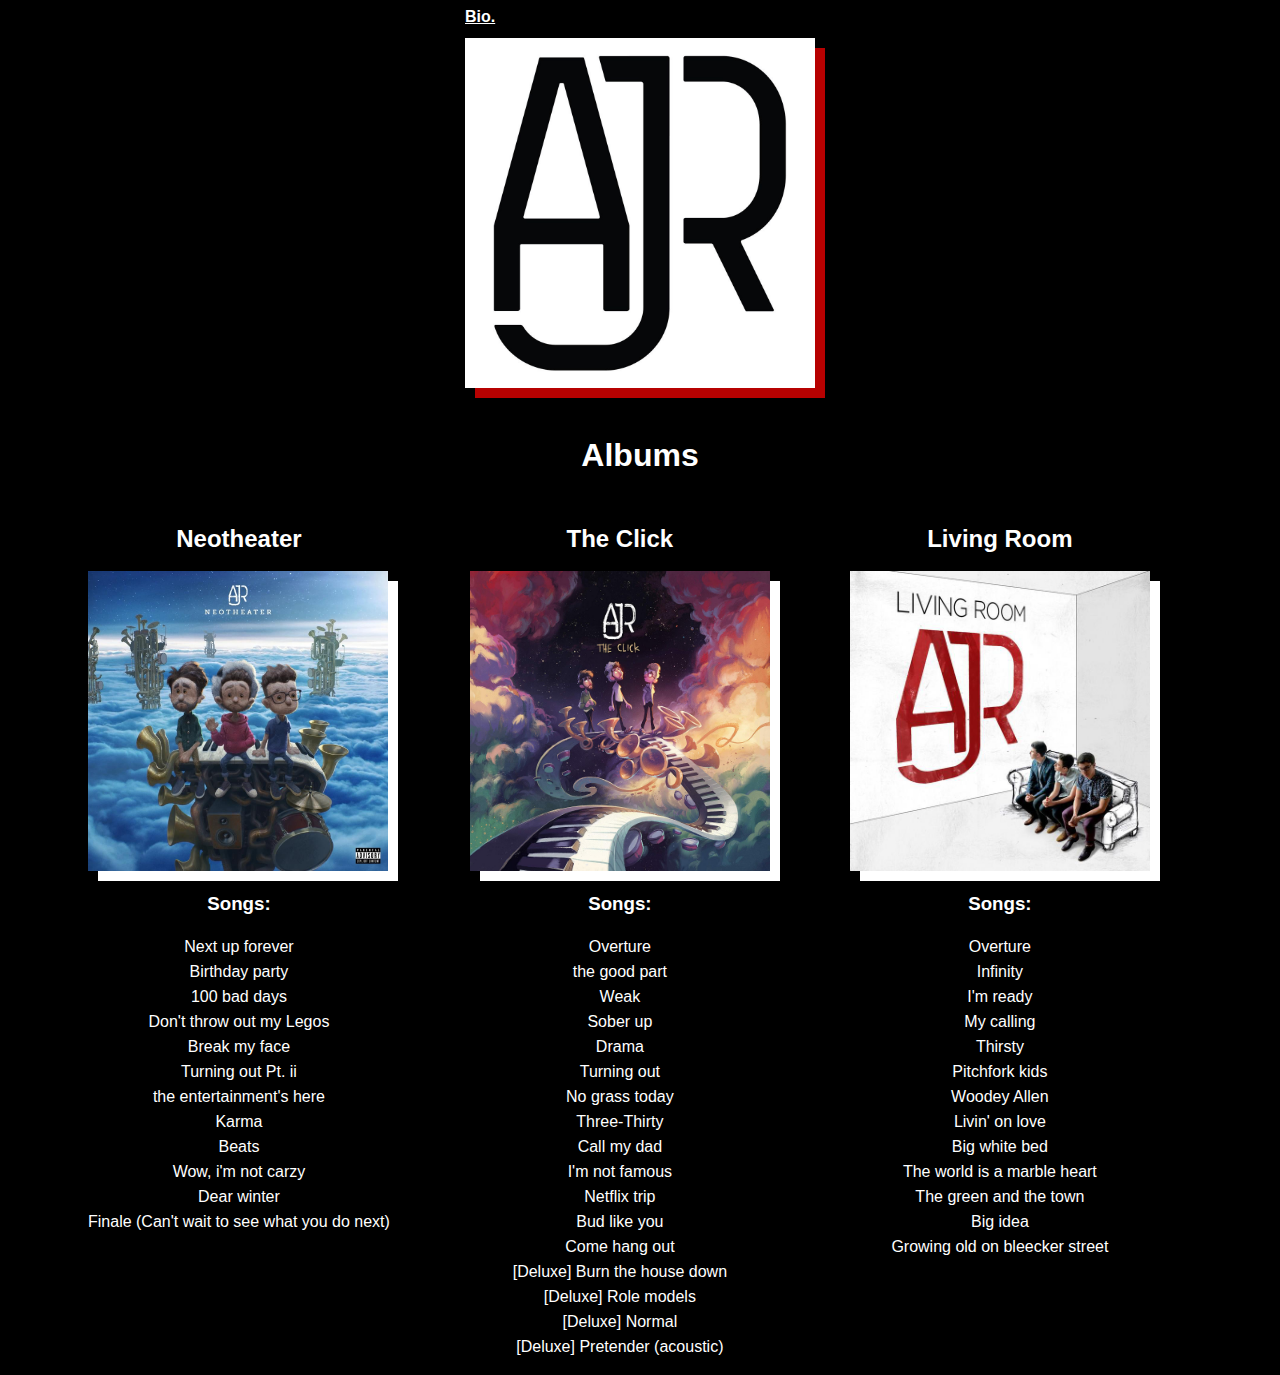
<file: index.html>
<!DOCTYPE html>
<html lang="en">
<head>
    <meta charset="UTF-8">
    <meta name="viewport" content="width=device-width, initial-scale=1.0">
    <meta http-equiv="X-UA-Compatible" content="ie=edge">
    <title>Document</title>
    <link rel="stylesheet" href="stylesheet.css">
</head>
<body>

<a href="bio.html" class="web">Bio.</a>    



<img src="images/ajrl.jpg" alt="AJR" class="bigimg">
  

<div id="albumbs">
<h1>Albums</h1>

<ul class="list">
    <li><h2>Neotheater</h2></li>
    <li><img src="images/neot.jpg" alt="Neotheater albumb cover" class="img"></li>

    <li><h3>Songs:</h3></li>

    <div class="songs">
    <li>Next up forever</li>
    <li>Birthday party</li>
    <li>100 bad days</li>
    <li>Don't throw out my Legos</li>
    <li>Break my face</li>
    <li>Turning out Pt. ii</li>
    <li>the entertainment's here</li>
    <li>Karma</li>
    <li>Beats</li>
    <li>Wow, i'm not carzy</li>
    <li>Dear winter</li>
    <li>Finale (Can't wait to see what you do next)</li>
    </div>

</ul>


<ul class="list">
    <li><h2>The Click</h2></li>
    <li><img src="images/click.jpg" alt="The Click album cover" class="img"></li>

    <li><h3>Songs:</h3></li>
    <div class="songs">
    <li>Overture</li>
    <li>the good part</li>
    <li>Weak</li>
    <li>Sober up</li>
    <li>Drama</li>
    <li>Turning out</li>
    <li>No grass today</li>
    <li>Three-Thirty</li>
    <li>Call my dad</li>
    <li>I'm not famous</li>
    <li>Netflix trip</li>
    <li>Bud like you</li>
    <li>Come hang out</li>
    <li>[Deluxe] Burn the house down</li>
    <li>[Deluxe] Role models</li>
    <li>[Deluxe] Normal</li>
    <li>[Deluxe] Pretender (acoustic)</li>
    </div>
</ul>

<ul class="list">
    <li><h2>Living Room</h2></li>
    <li><img src="images/liv.jpg" alt="The Click album cover" class="img"></li>

    <li><h3>Songs:</h3></li>
    <div class="songs">
    <li>Overture</li>
    <li>Infinity</li>
    <li>I'm ready</li>
    <li>My calling</li>
    <li>Thirsty</li>
    <li>Pitchfork kids</li>
    <li>Woodey Allen</li>
    <li>Livin' on love</li>
    <li>Big white bed</li>
    <li>The world is a marble heart</li>
    <li>The green and the town</li>
    <li>Big idea</li>
    <li>Growing old on bleecker street</li>
    </div>
</ul>
</div>


</body>
</html>
</file>
<file: stylesheet.css>
body {
    text-align: center;
    background-color: hsl(44, 0%, 0%);
    color: hsl(0, 0%, 100%);
    font-family: 'Trebuchet MS', 'Lucida Sans Unicode', 'Lucida Grande', 'Lucida Sans', Arial, sans-serif

}

a:link {
    color: hsl(0, 0%, 100%);
    background-color: hsl(44, 0%, 0%);
    font-weight: bold;
    font-family: 'Gill Sans', 'Gill Sans MT', Calibri, 'Trebuchet MS', sans-serif;
}

a:visited {
    color: hsl(0, 0%, 100%);
    background-color: hsl(44, 0%, 0%);
    font-weight: bold;
    font-family: 'Gill Sans', 'Gill Sans MT', Calibri, 'Trebuchet MS', sans-serif;
}

a:hover {
    color: hsl(0, 100%, 39%);
    background-color: hsl(44, 0%, 0%);
    font-weight: bold;
    font-family: 'Gill Sans', 'Gill Sans MT', Calibri, 'Trebuchet MS', sans-serif;
}

.web {
    text-align: center;
    padding-bottom: 5px;
    position: absolute;
}

.bigimg {
    width: 350px;
    background-color: hsl(0, 0%, 100%);
    margin-top: 30px;
    margin-bottom: 30px;
    text-align: center;
    line-height: 20px;
    box-shadow: 10px 10px 0px 0px hsl(0, 99%, 36%);
}

#albumbs {
    background-color:hsl(44, 0%, 0%);
    color: hsl(0, 0%, 100%);
    line-height: 25px;
}

/*#sep {
    background-color:hsl(44, 0%, 0%);
    color: hsl(0, 0%, 100%);
    line-height: 100px;
    clear: both;
}

#singles {
    background-color:hsl(44, 0%, 0%);
    color: hsl(0, 0%, 100%);
    line-height: 25px
}*/

.list {
    list-style: none;
    float: left;
    background-color: rgb(0, 0, 0);
    text-align: center;
    margin-left: 40px;
    position: relative;
    /*margin-left: auto;
    margin-right: auto;*/
}

.img {
    width: 300px;
    float: left;
    box-shadow: 10px 10px 0px 0px hsl(0, 0%, 100%);
    /*border-style: solid;
    border-width: 10px;
    border-color: white;*/
    margin-bottom: 20px;
}

.songs {
    background-color: rgb(0, 0, 0);
}

/*.albumbs {
    background-color: hsl(44, 0%, 0%);
}*/

/*.parallax {
    background-image: url(images/neot.jpg);
    height: 500px;
    background-attachment: fixed;
    background-position: center;
    background-repeat: no-repeat;
    background-size: cover;
}*/
</file>
